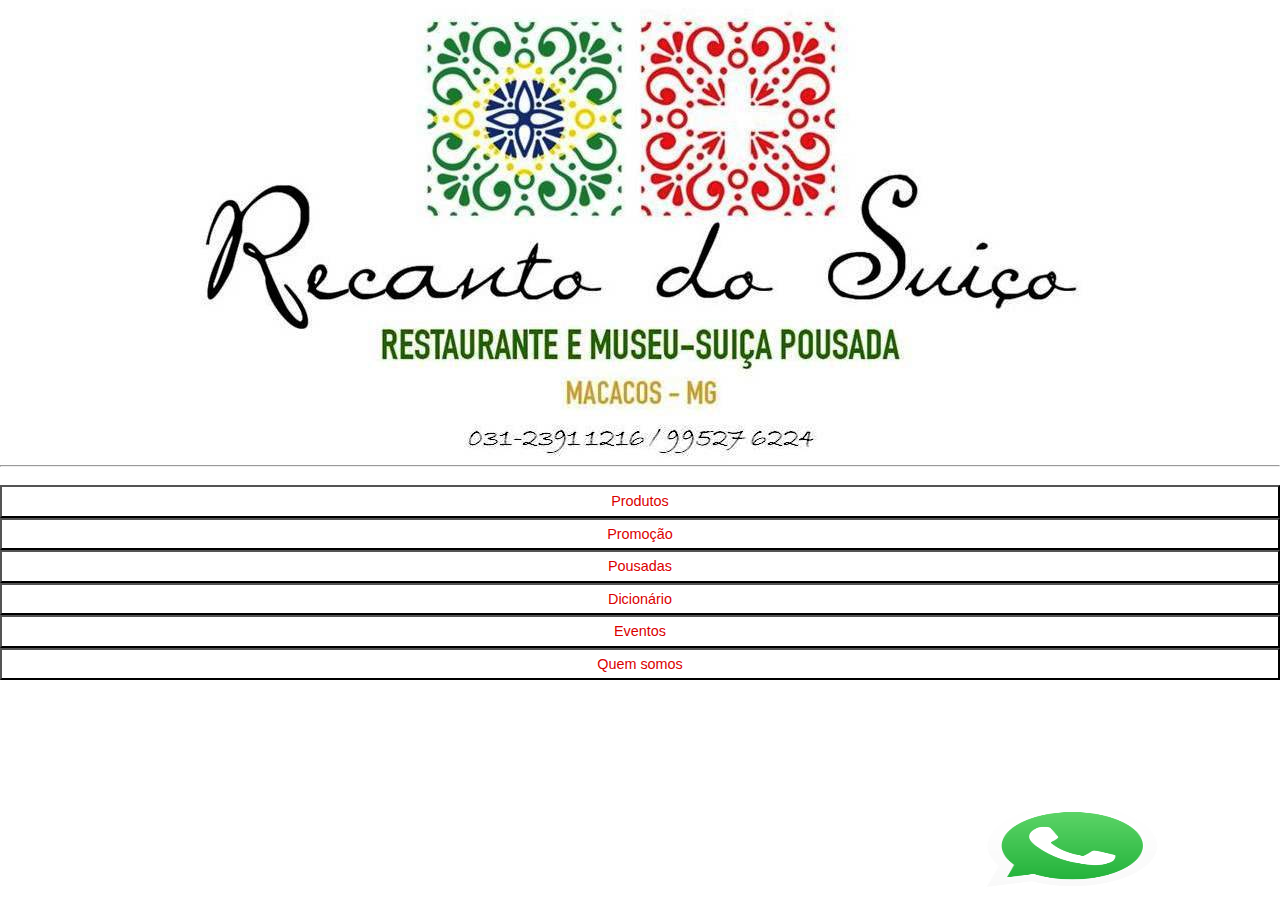
<file: index.html>
<!DOCTYPE html>
<html lang="en">

<head>
    <meta charset="UTF-8">
    <meta http-equiv="X-UA-Compatible" content="IE=edge">
    <meta name="viewport" content="width=device-width, initial-scale=1.0">
    <title>Document</title>
    <link rel="stylesheet" href="./index.css">

</head>

<body>
    <header>
        <img class="imglogo" src="./logoreca.jpg">
    </header>
    <hr>


    <div class="botao">
        <br>

        <button class="prod" onclick="window.location.href = 'prod.html';">Produtos</button>

        <br>

        <button class="prom" onclick="window.location.href = 'prom.html';">Promoção</button>
        <br>

        <button class="pous" onclick="window.location.href = 'pous.html';">Pousadas</button>
        <br>

        <button class="dici" onclick="window.location.href = 'dici.html';">Dicionário</button>
        <br>

        <button class="even" onclick="window.location.href = 'even.html';">Eventos</button>
        <br>

        <button class="quem" onclick="window.location.href = 'quem.html';">Quem somos</button>
    </div>

    <div class="wapp" onclick="window.location.href = 'wa.me/5531995143267'"><img class="imglogo" src="./wpp.png">
    </div>


</body>

</html>
</file>
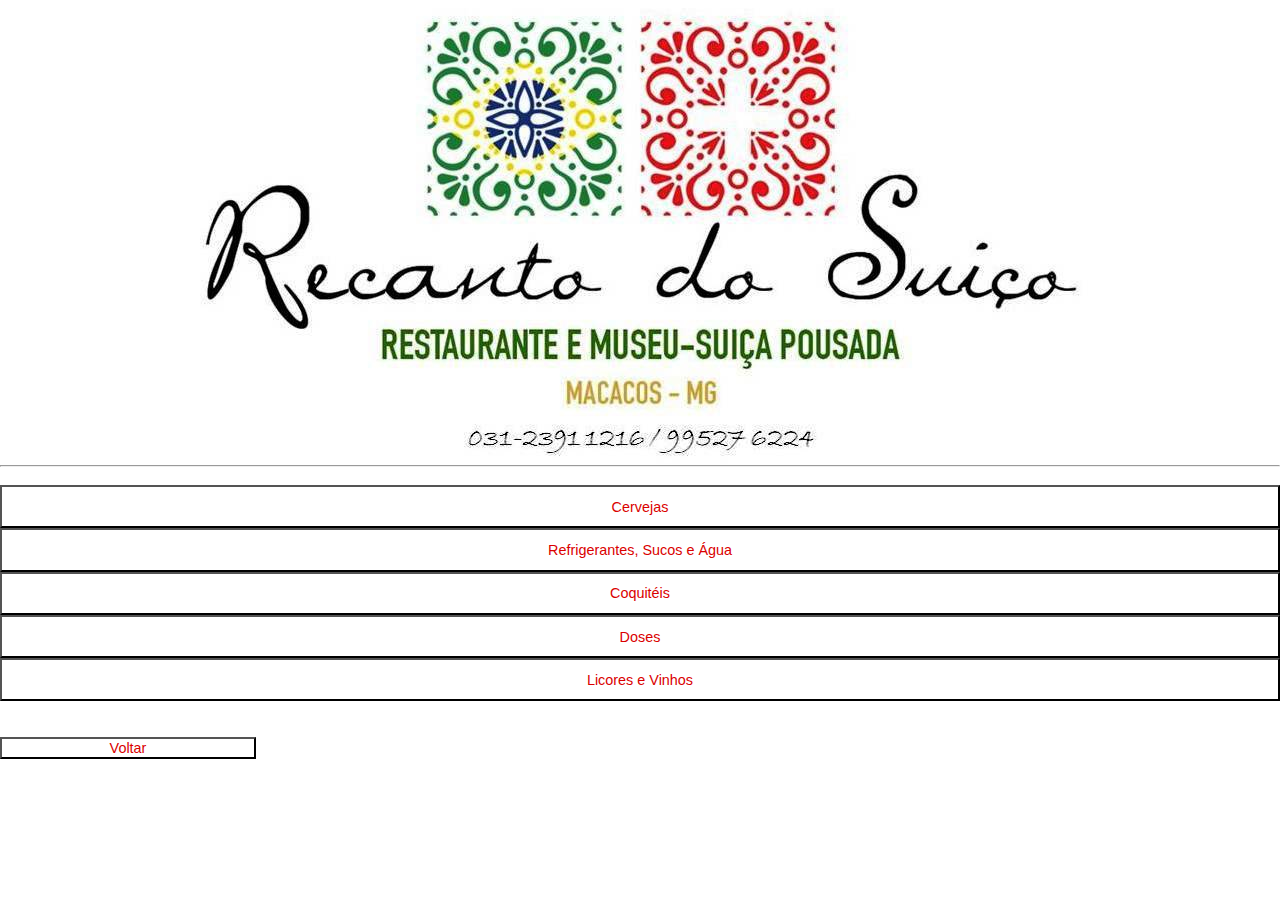
<file: bebida.html>
<!DOCTYPE html>
<html lang="en">

<head>
    <meta charset="UTF-8">
    <meta http-equiv="X-UA-Compatible" content="IE=edge">
    <meta name="viewport" content="width=device-width, initial-scale=1.0">
    <title>Document</title>
    <link rel="stylesheet" href="./bebida.css">

</head>

<body>
    <header>
        <img class="imglogo" src="./logoreca.jpg">
    </header>
    <hr>

    <div class="botao">
        <br>
        <button class="cerv" onclick="window.location.href = 'cerveja.html';">Cervejas</button>

        <br>
        <button class="refr" onclick="window.location.href = 'refrigerante.html';">Refrigerantes, Sucos e Água</button>

        <br>
        <button class="coqu" onclick="window.location.href = 'coquiteis.html';">Coquitéis</button>

        <br>
        <button class="dose" onclick="window.location.href = 'dose.html';">Doses</button>

        <br>
        <button class="lico" onclick="window.location.href = 'licores.html';">Licores e Vinhos</button>
        <br>
        <br>
        <br>
        <button class="voltar" onclick="window.location.href = 'prod.html';">Voltar</button>
    </div>

</body>

</html>
</file>
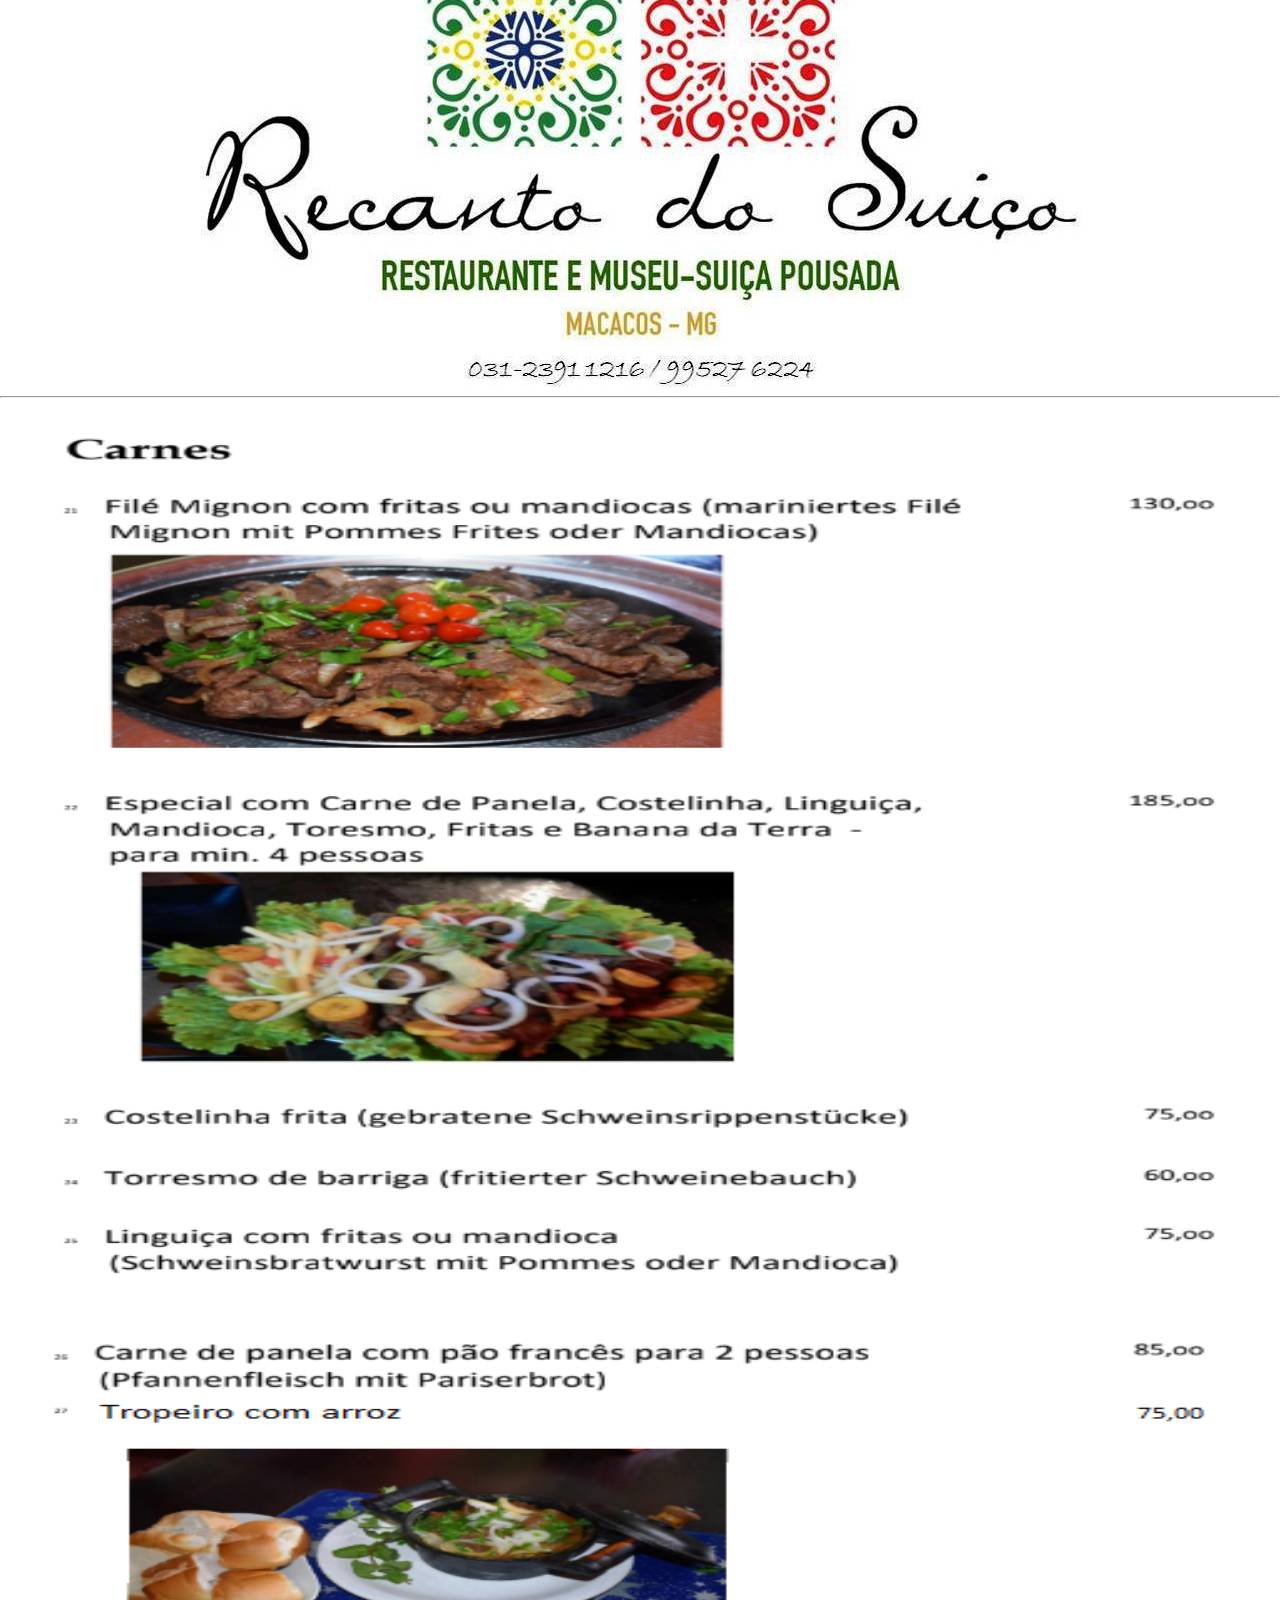
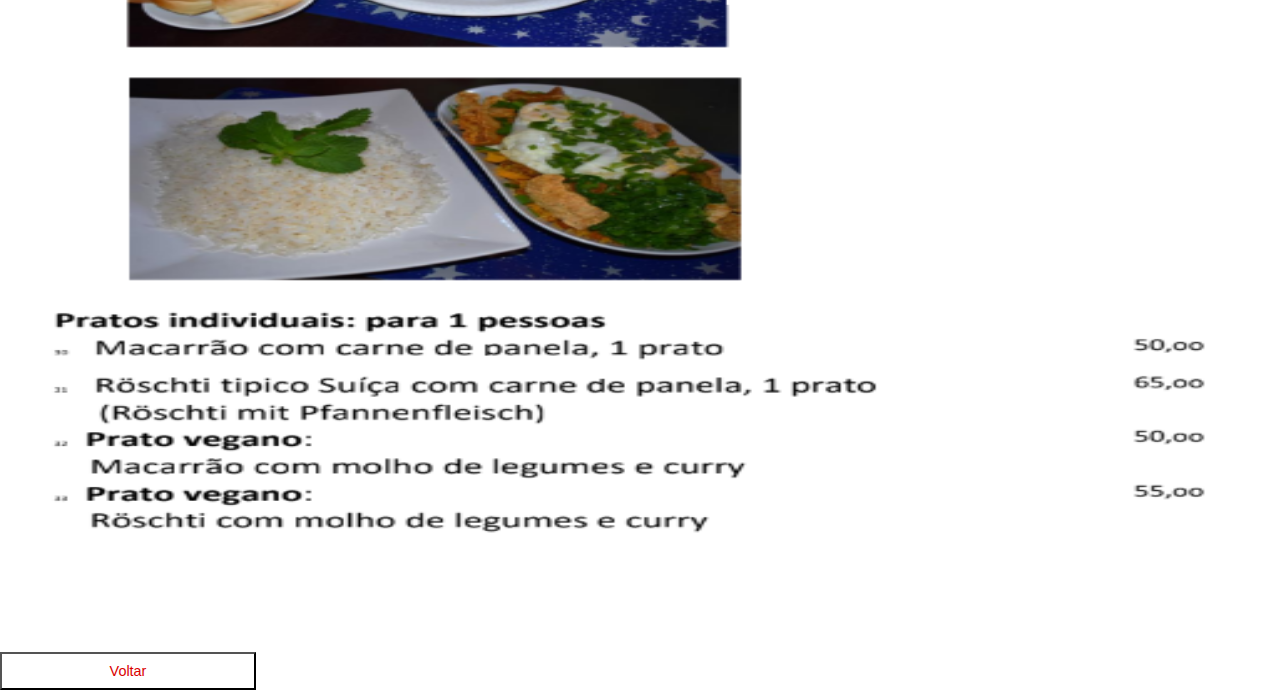
<file: carne.html>
<!DOCTYPE html>
<html lang="en">

<head>
    <meta charset="UTF-8">
    <meta http-equiv="X-UA-Compatible" content="IE=edge">
    <meta name="viewport" content="width=device-width, initial-scale=1.0">
    <title>Document</title>
    <link rel="stylesheet" href="./carne.css">

</head>

<body>
    <header>
        <img class="imglogo" src="./logoreca.jpg">
    </header>
    <hr>

    <div class="imgt">
        <img class="imgtira" src="./carne.png">
    </div>
    <div class="imgti">
        <img class="imgtira" src="./carne2.png">
    </div>
    <br>
    <br>
    <br>
    <div class="botao">
        <button class="voltar" onclick="window.location.href = 'prod.html';">Voltar</button>
    </div>

</body>

</html>
</file>
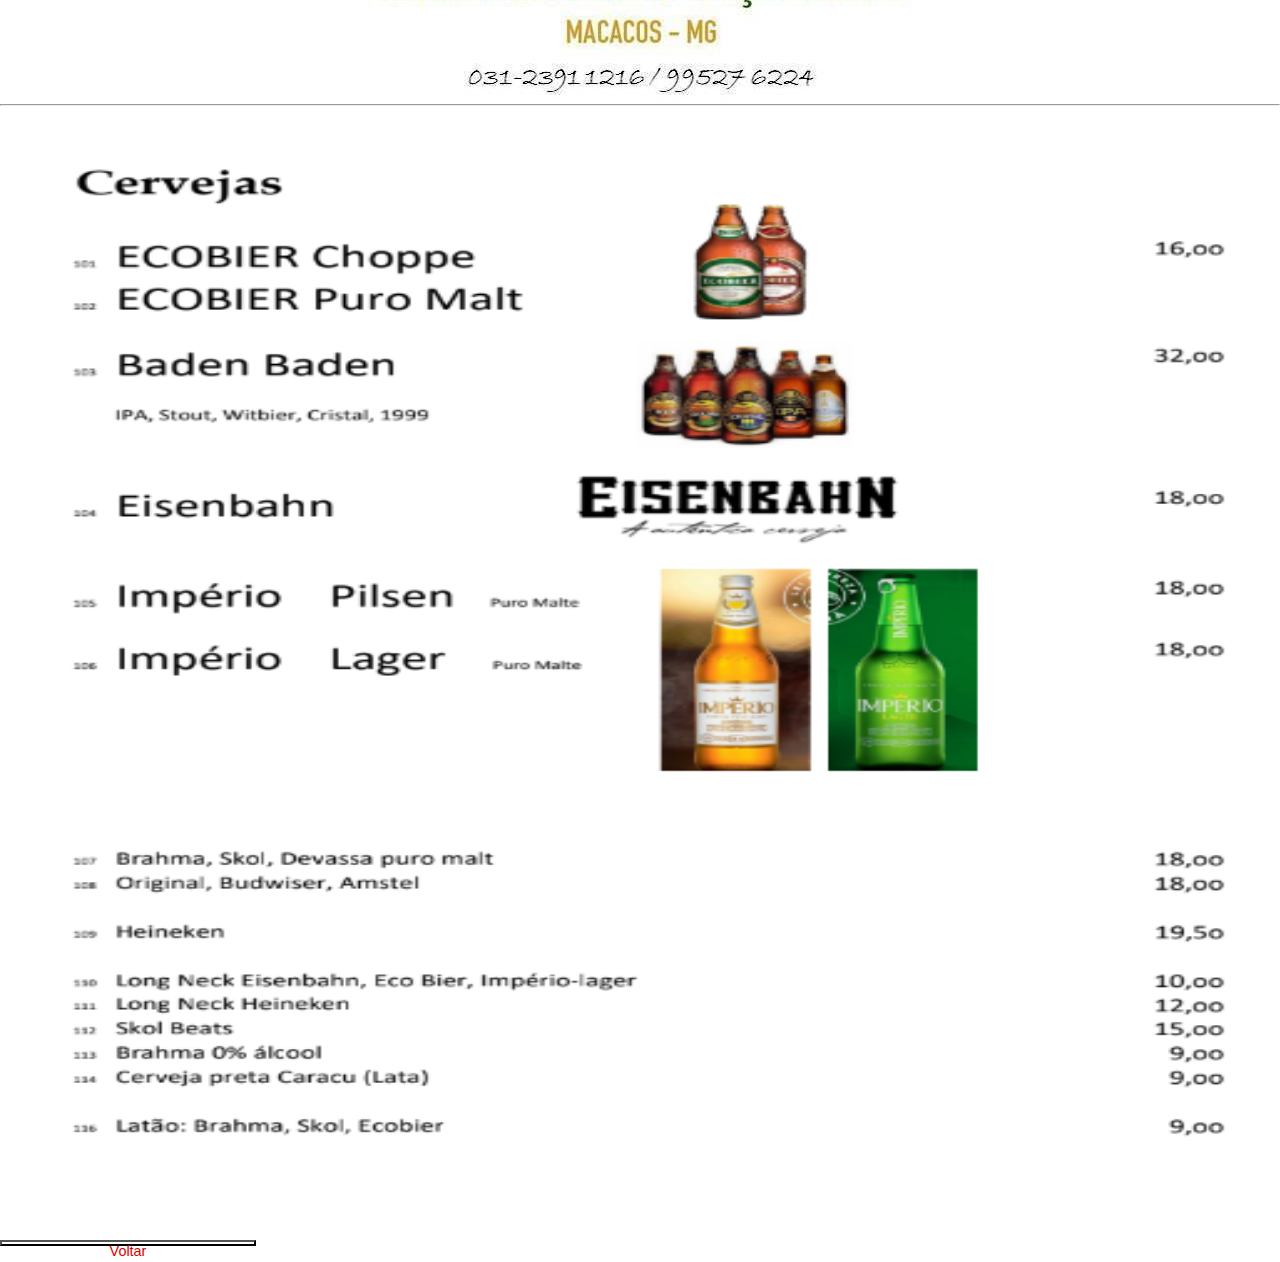
<file: cerveja.html>
<!DOCTYPE html>
<html lang="en">

<head>
    <meta charset="UTF-8">
    <meta http-equiv="X-UA-Compatible" content="IE=edge">
    <meta name="viewport" content="width=device-width, initial-scale=1.0">
    <title>Document</title>
    <link rel="stylesheet" href="./cerveja.css">

</head>

<body>
    <header>
        <img class="imglogo" src="./logoreca.jpg">
    </header>
    <hr>

    <div class="imgt">
        <img class="imgtira" src="./cerveja.png">
    </div>
    <br>
    <br>
    <br>
    <div class="botao">
        <button class="voltar" onclick="window.location.href = 'bebida.html';">Voltar</button>
    </div>

</body>

</html>
</file>
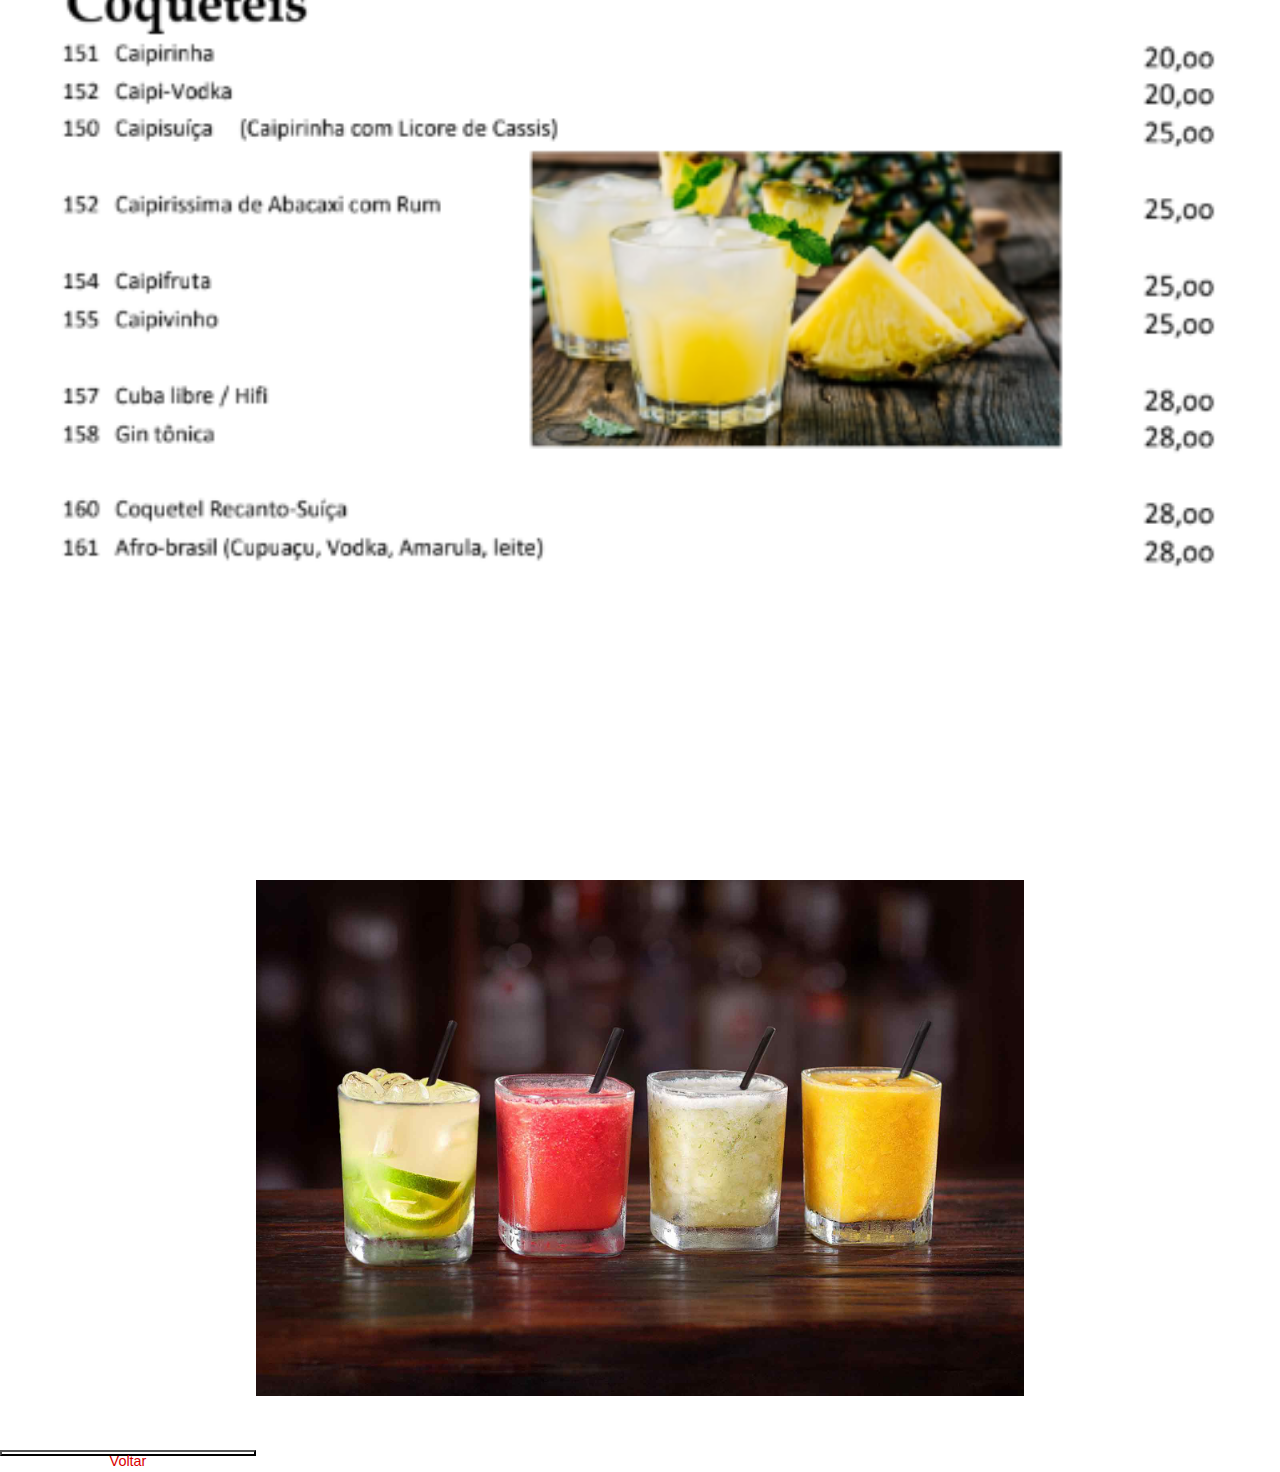
<file: coquiteis.html>
<!DOCTYPE html>
<html lang="en">

<head>
    <meta charset="UTF-8">
    <meta http-equiv="X-UA-Compatible" content="IE=edge">
    <meta name="viewport" content="width=device-width, initial-scale=1.0">
    <title>Document</title>
    <link rel="stylesheet" href="./coquiteis.css">

</head>

<body>
    <header>
        <img class="imglogo" src="./logoreca.jpg">
    </header>
    <hr>
    <br>
    <br>
    <br>
    <div class="imgt">
        <img class="imgtira" src="./coquiteis.png">
    </div>
    <div class="imgti">
        <img class="imgtira" src="./dri.jpg">
    </div>
    <br>
    <br>
    <br>
    <div class="botao">
        <button class="voltar" onclick="window.location.href = 'bebida.html';">Voltar</button>
    </div>

</body>

</html>
</file>
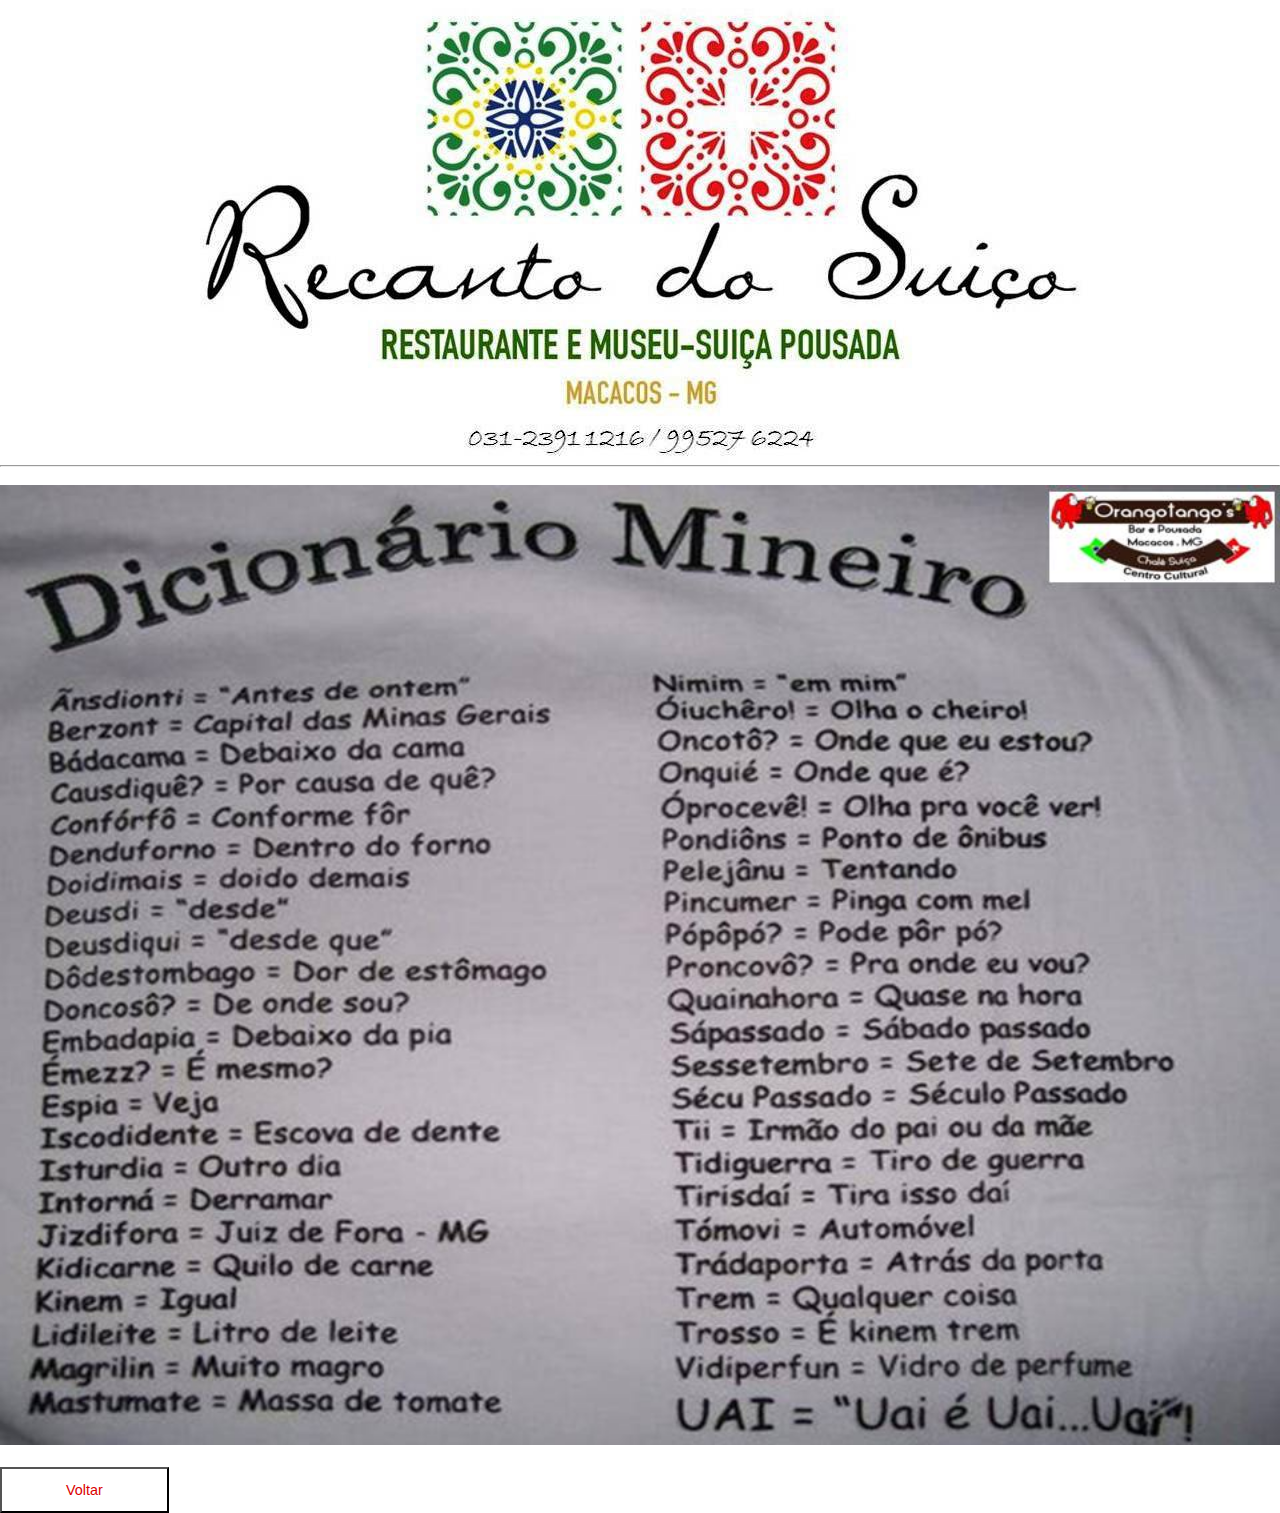
<file: dici.html>
<!DOCTYPE html>
<html lang="en">

<head>
    <meta charset="UTF-8">
    <meta http-equiv="X-UA-Compatible" content="IE=edge">
    <meta name="viewport" content="width=device-width, initial-scale=1.0">
    <title>Document</title>
    <link rel="stylesheet" href="./dici.css">

</head>

<body>
    <header>
        <img class="imglogo" src="./logoreca.jpg">
    </header>
    <hr>
    <br>
    <div class="dicionarioo">
        <img class="dicionario" src="./Dicionario.jpg">
</div>
<br>
<div>
    <button class="voltar" onclick="window.location.href = 'index.html';">Voltar</button>
</div>
    </body>

</html>
</file>
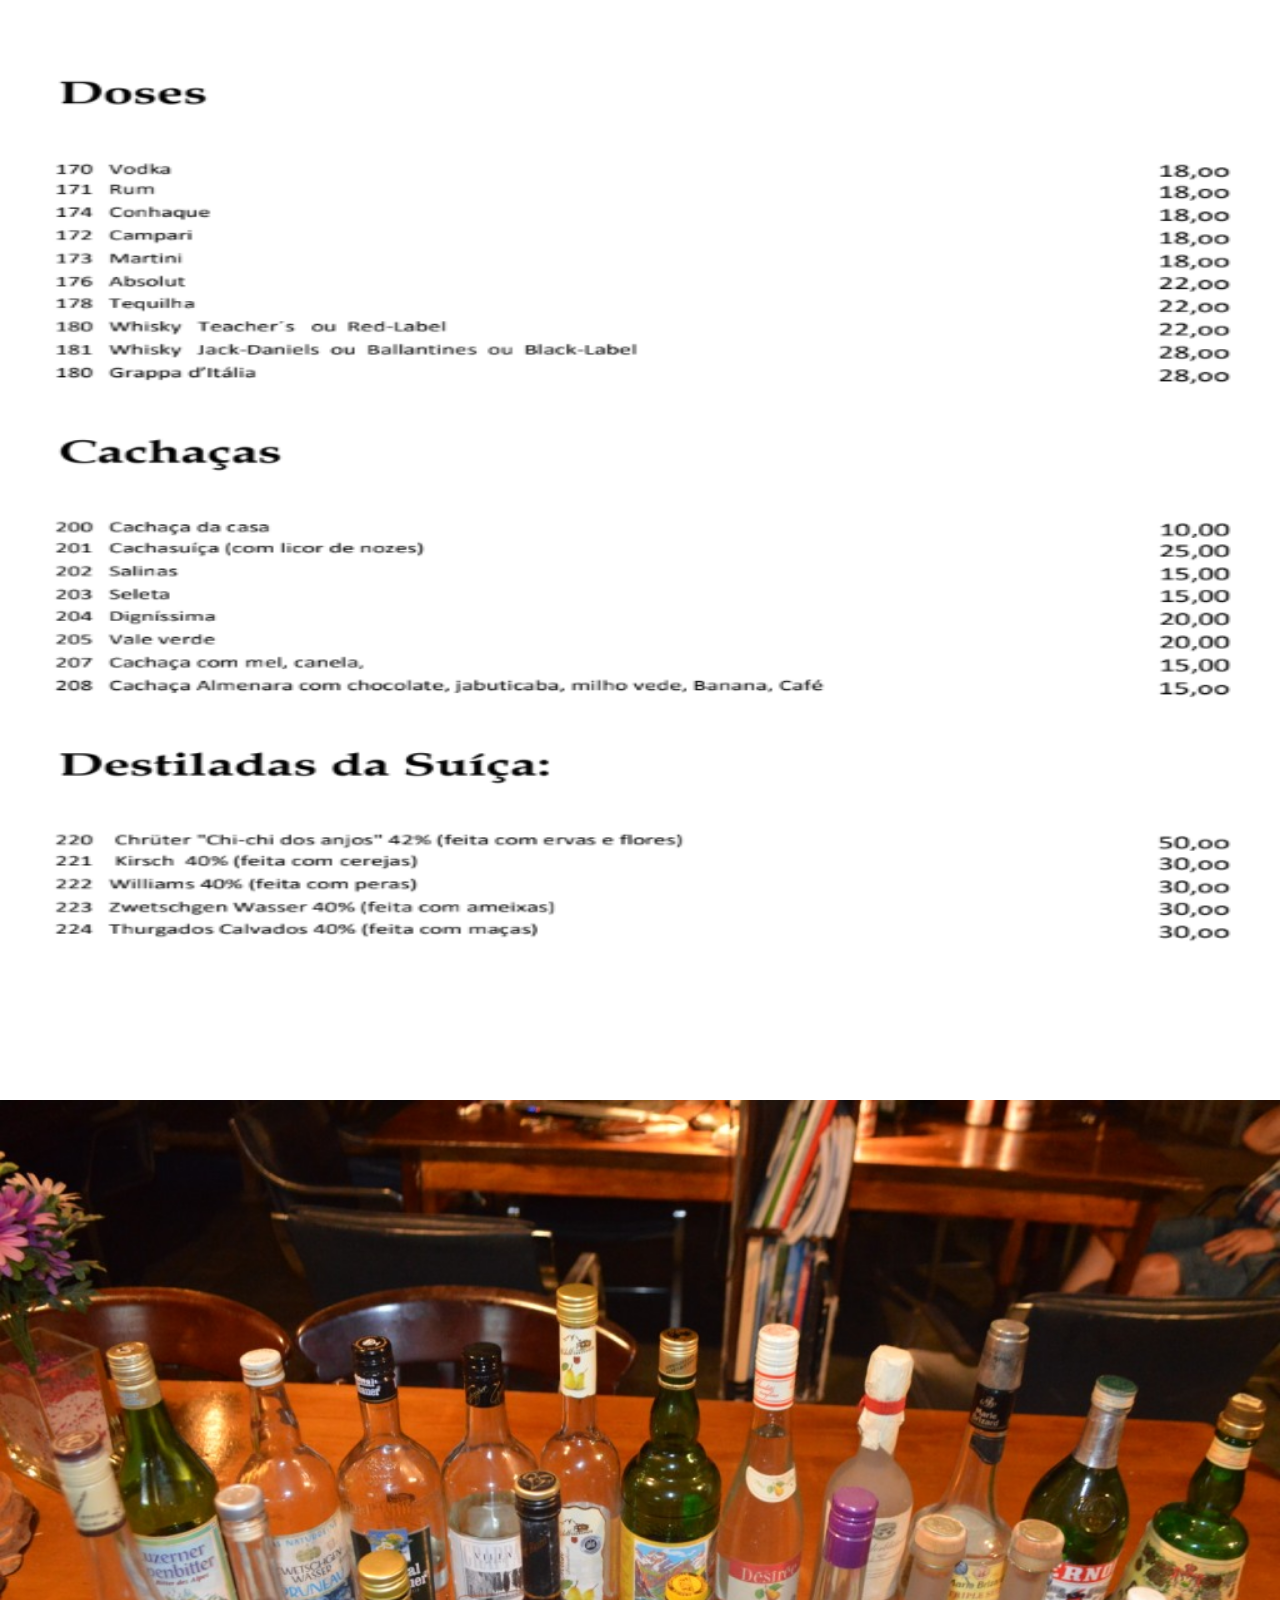
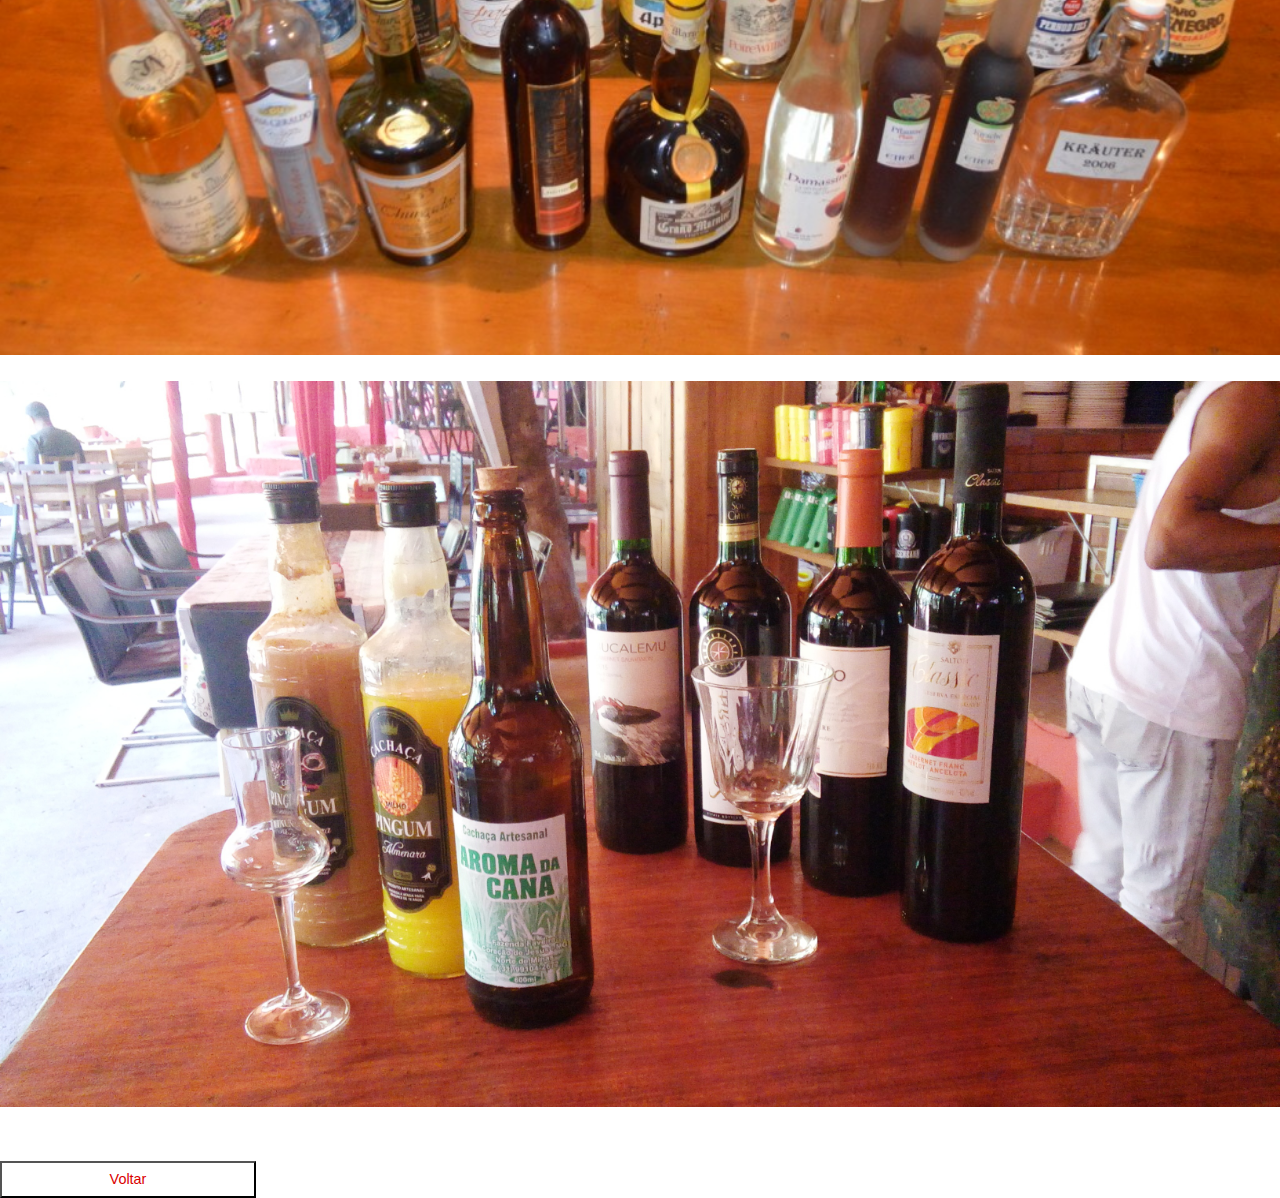
<file: dose.html>
<!DOCTYPE html>
<html lang="en">

<head>
    <meta charset="UTF-8">
    <meta http-equiv="X-UA-Compatible" content="IE=edge">
    <meta name="viewport" content="width=device-width, initial-scale=1.0">
    <title>Document</title>
    <link rel="stylesheet" href="./dose.css">

</head>

<body>
    <header>
        <img class="imglogo" src="./logoreca.jpg">
    </header>
    <hr>
    <br>
    <br>
    <br>
    <div class="imgt">
        <img class="imgtira" src="./doses.png">
    </div>
    <div class="imgti">
        <img class="imgtira" src="./doses.JPG">
    </div>
    <div class="imgtir">
        <img class="imgtira" src="./dose.jpg">
    </div>
    <br>
    <br>
    <br>
    <div class="botao">
        <button class="voltar" onclick="window.location.href = 'bebida.html';">Voltar</button>
    </div>

</body>

</html>
</file>
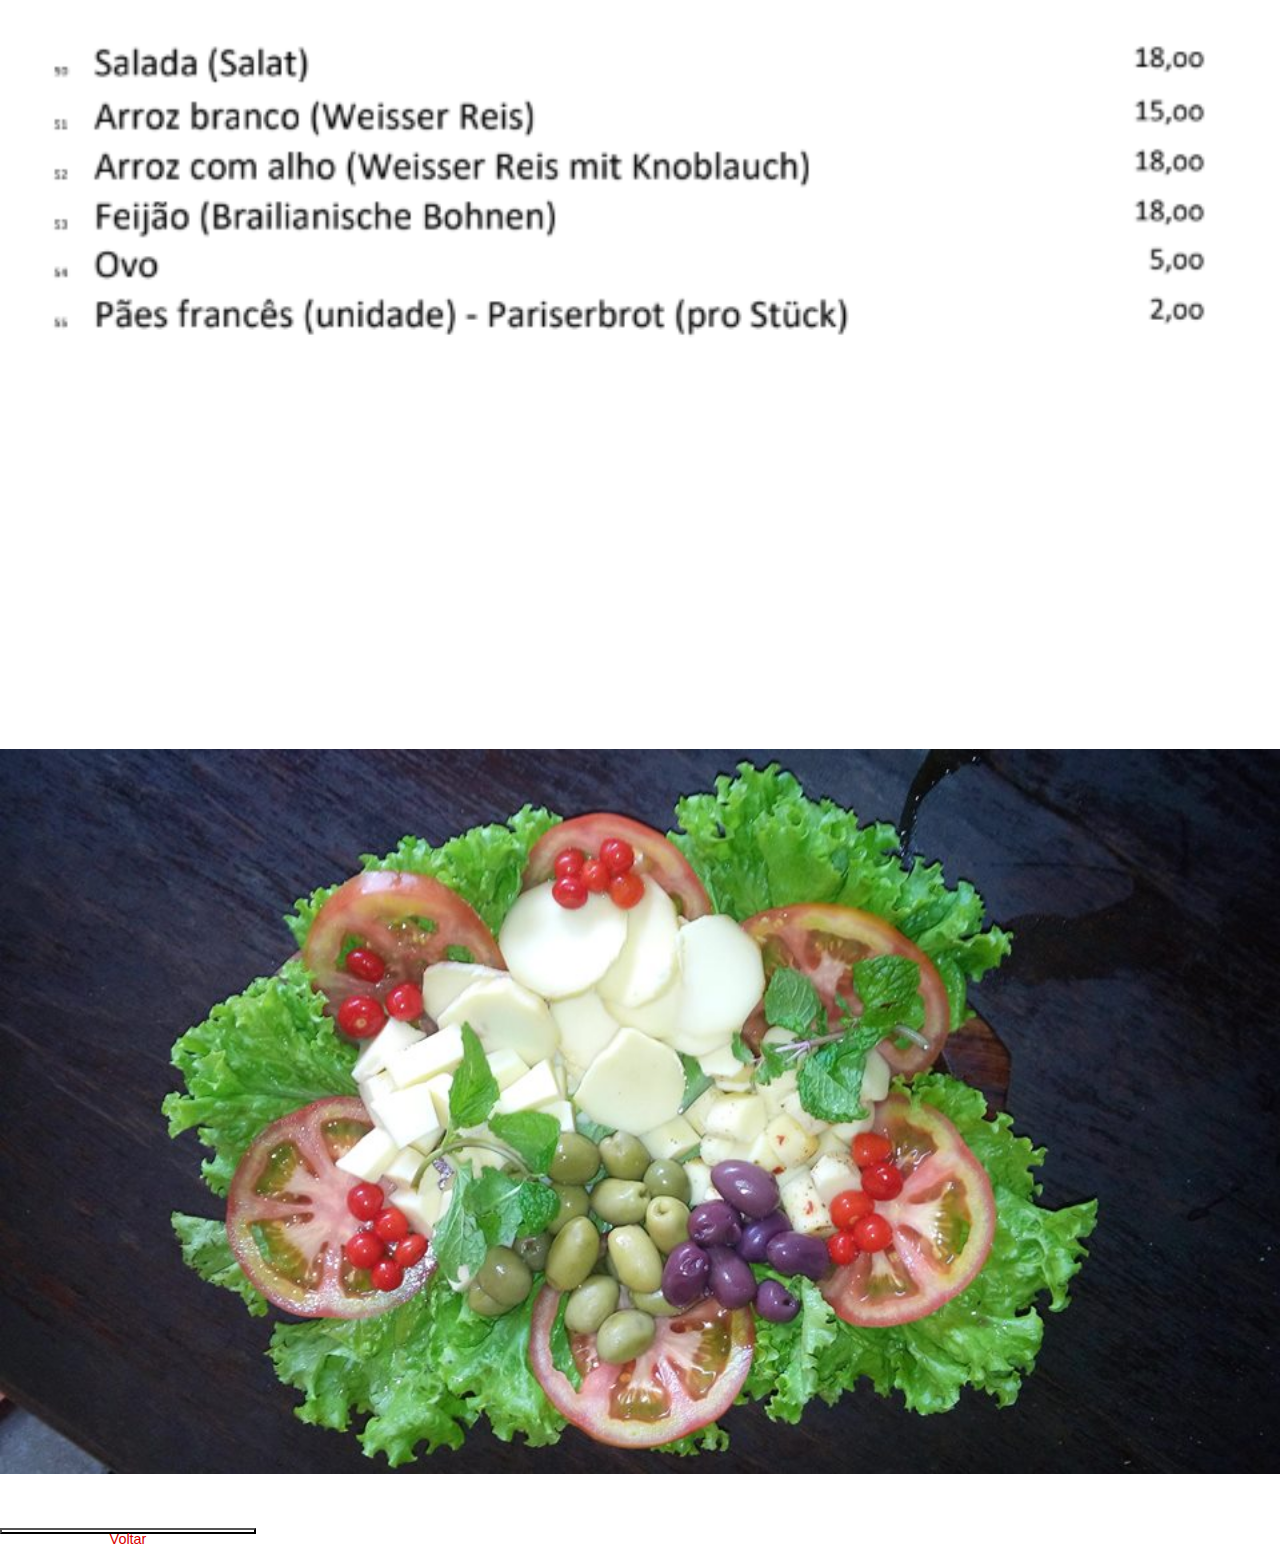
<file: guarnicao.html>
<!DOCTYPE html>
<html lang="en">

<head>
    <meta charset="UTF-8">
    <meta http-equiv="X-UA-Compatible" content="IE=edge">
    <meta name="viewport" content="width=device-width, initial-scale=1.0">
    <title>Document</title>
    <link rel="stylesheet" href="./guarnicao.css">

</head>

<body>
    <header>
        <img class="imglogo" src="./logoreca.jpg">
    </header>
    <hr>
    
    <div class="imgt">
        <img class="imgtira" src="./guarnicao.png">
    </div>
    <div class="imgti">
        <img class="imgtira" src="./saladaa.jpg">
    </div>
    <br>
    <br>
    <br>
<div class="botao">
    <button class="voltar" onclick="window.location.href = 'prod.html';">Voltar</button>
</div>

    </body>

</html>
</file>
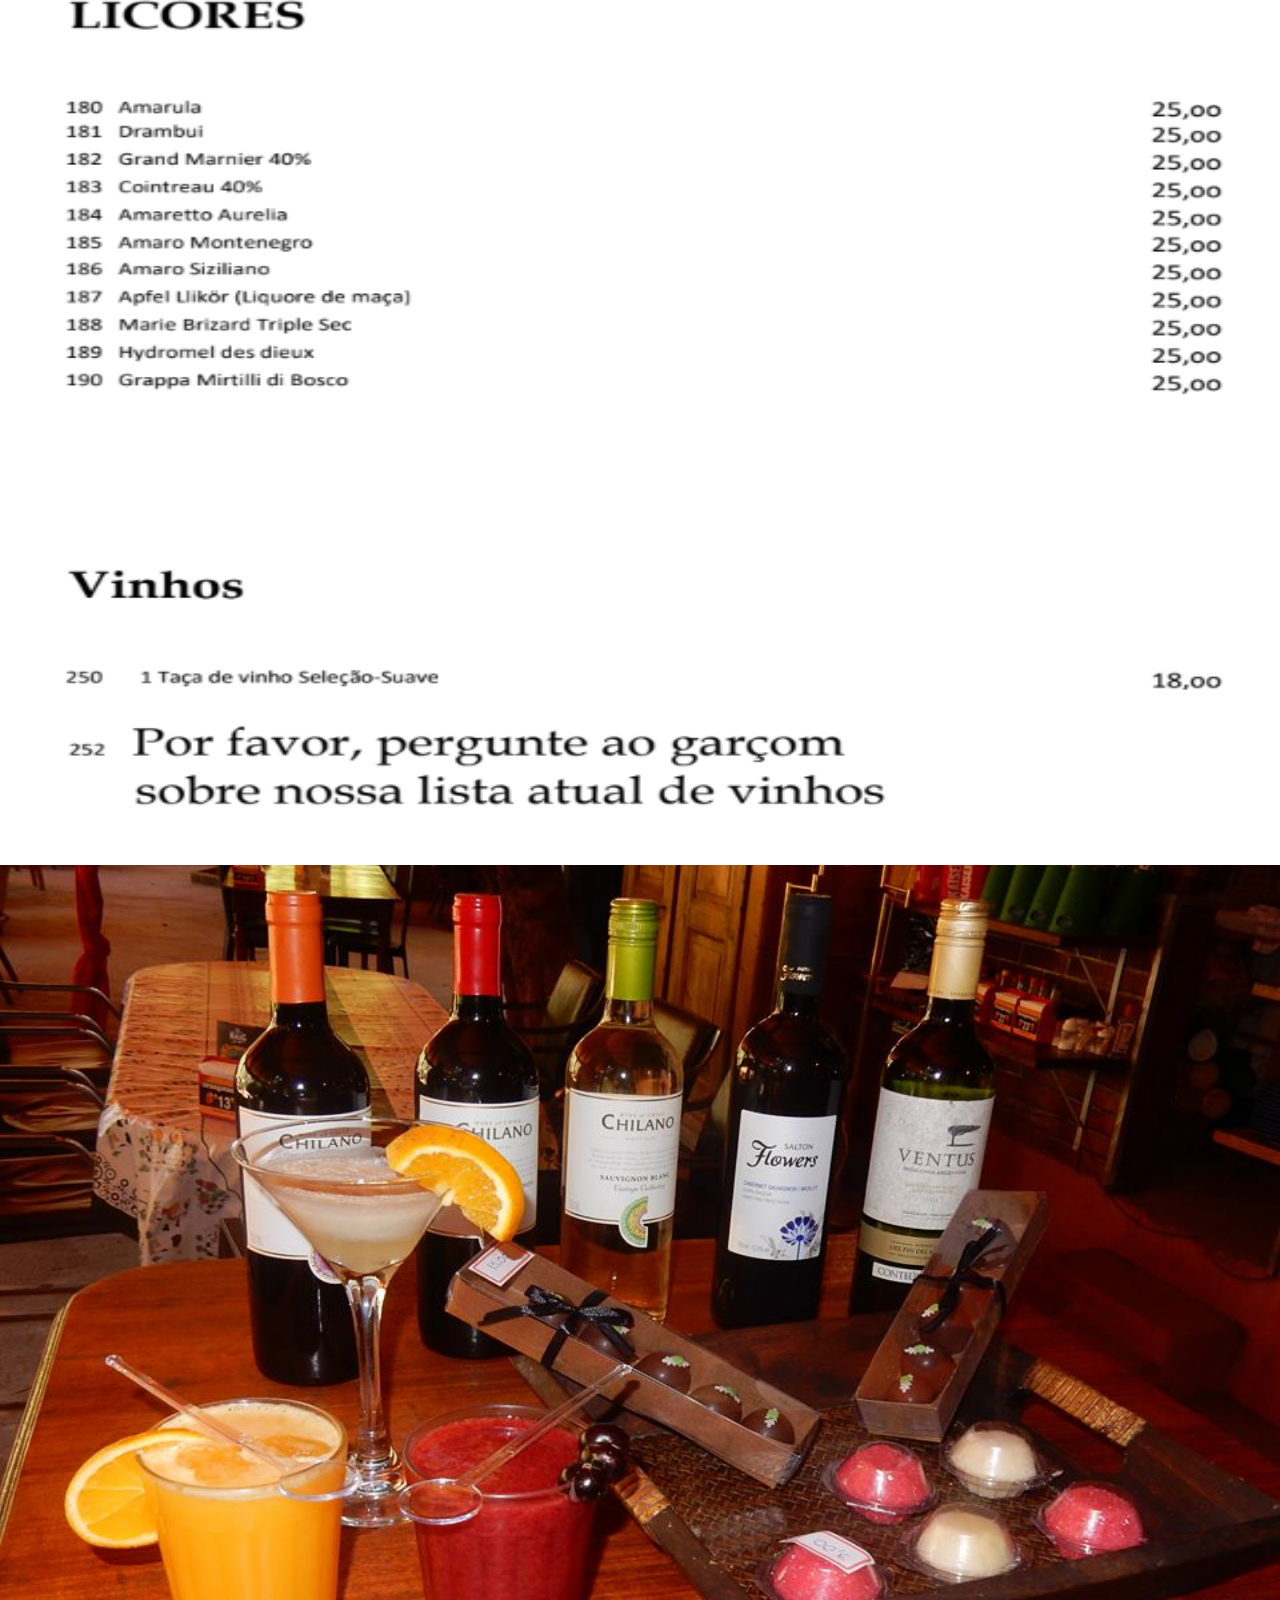
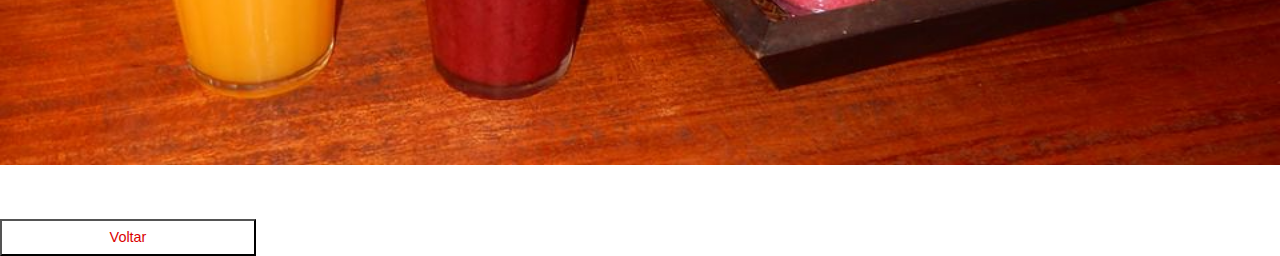
<file: licores.html>
<!DOCTYPE html>
<html lang="en">

<head>
    <meta charset="UTF-8">
    <meta http-equiv="X-UA-Compatible" content="IE=edge">
    <meta name="viewport" content="width=device-width, initial-scale=1.0">
    <title>Document</title>
    <link rel="stylesheet" href="./licores.css">

</head>

<body>
    <header>
        <img class="imglogo" src="./logoreca.jpg">
    </header>
    <hr>
    <br>
    <br>
    <br>
    <div class="imgt">
        <img class="imgtira" src="./licores.png">
    </div>
    <div class="imgti">
        <img class="imgtira" src="./vinhos.jpg">
    </div>
    <br>
    <br>
    <br>
    <div class="botao">
        <button class="voltar" onclick="window.location.href = 'bebida.html';">Voltar</button>
    </div>

</body>

</html>
</file>
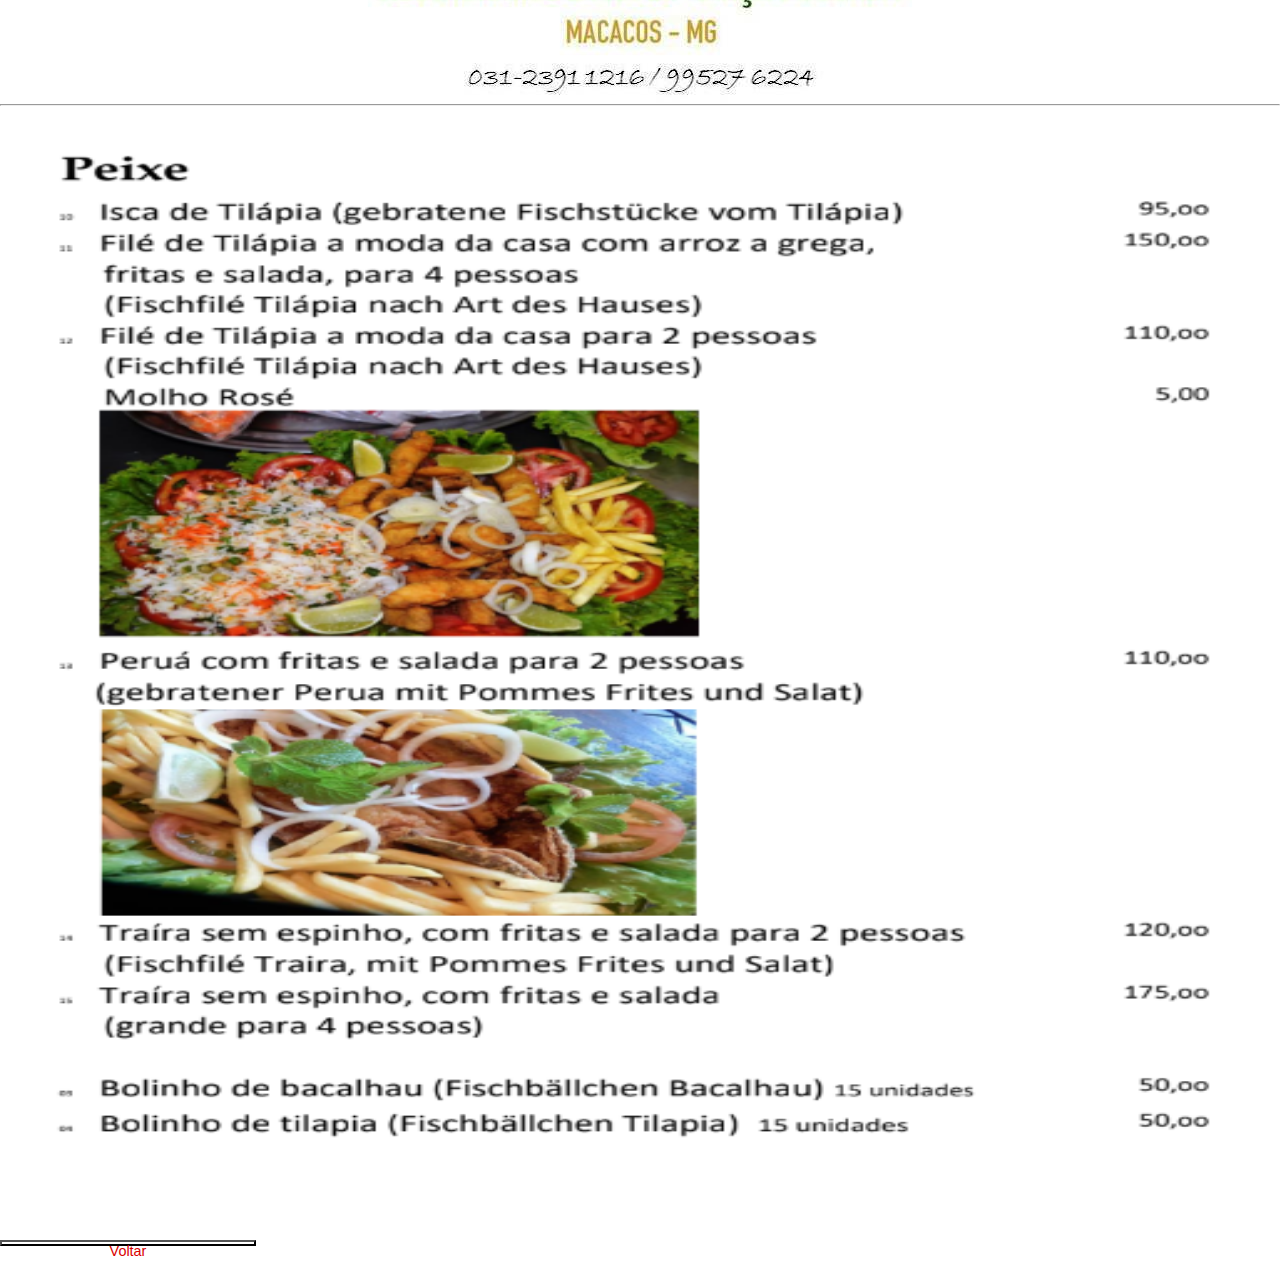
<file: peixe.html>
<!DOCTYPE html>
<html lang="en">

<head>
    <meta charset="UTF-8">
    <meta http-equiv="X-UA-Compatible" content="IE=edge">
    <meta name="viewport" content="width=device-width, initial-scale=1.0">
    <title>Document</title>
    <link rel="stylesheet" href="./peixe.css">

</head>

<body>
    <header>
        <img class="imglogo" src="./logoreca.jpg">
    </header>
    <hr>

    <div class="imgt">
        <img class="imgtira" src="./peixe.png">
    </div>
    <br>
    <br>
    <br>
    <div class="botao">
        <button class="voltar" onclick="window.location.href = 'prod.html';">Voltar</button>
    </div>

</body>

</html>
</file>
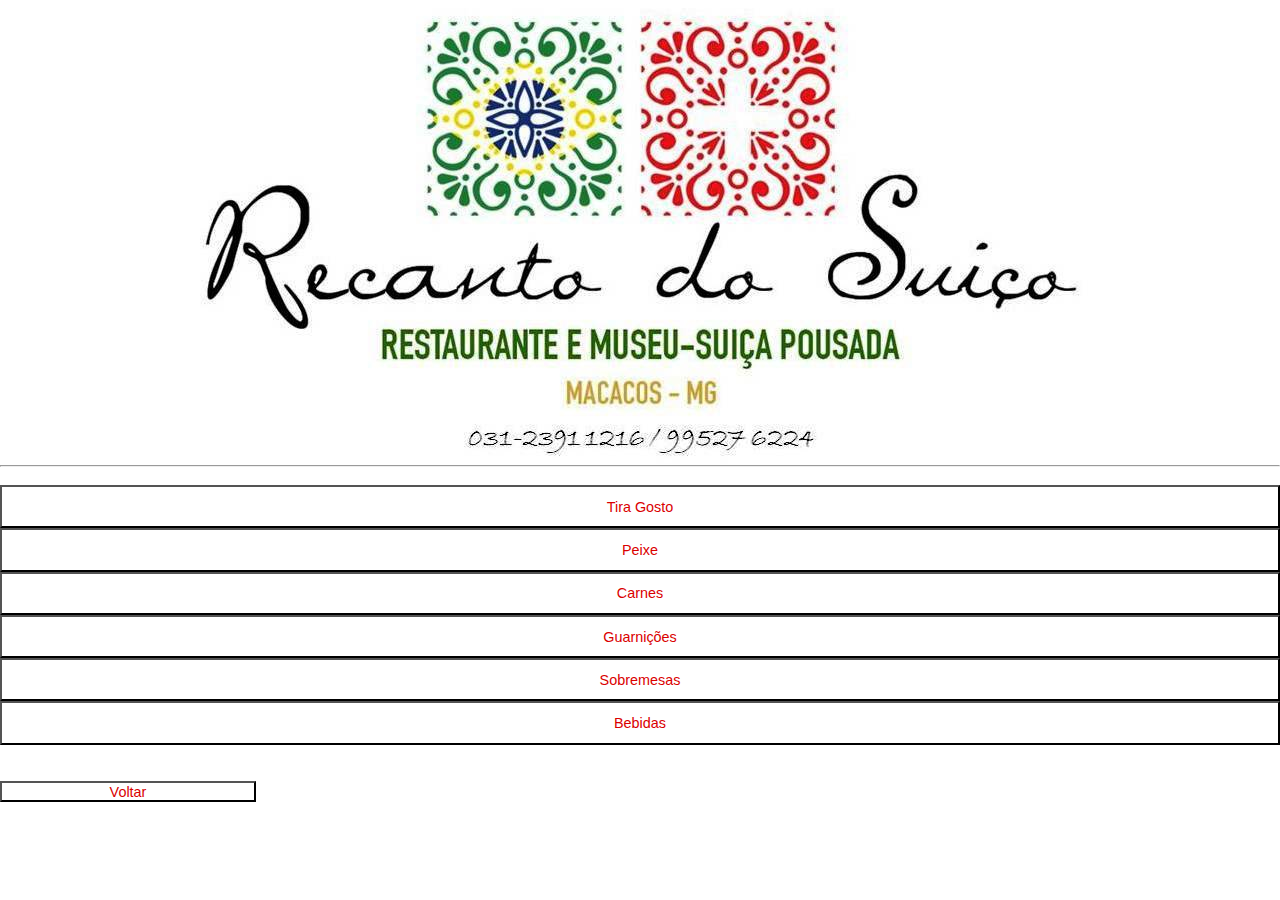
<file: prod.html>
<!DOCTYPE html>
<html lang="en">

<head>
    <meta charset="UTF-8">
    <meta http-equiv="X-UA-Compatible" content="IE=edge">
    <meta name="viewport" content="width=device-width, initial-scale=1.0">
    <title>Document</title>
    <link rel="stylesheet" href="./prod.css">

</head>

<body>
    <header>
        <img class="imglogo" src="./logoreca.jpg">
    </header>
    <hr>

    <div class="botao">
        <br>

        <button class="tira" onclick="window.location.href = 'tiragosto.html';">Tira Gosto</button>
        <br>
        <button class="peix" onclick="window.location.href = 'peixe.html';">Peixe</button>
        <br>
        <button class="carn" onclick="window.location.href = 'carne.html';">Carnes</button>
        <br>
        <button class="guar" onclick="window.location.href = 'guarnicao.html';">Guarnições</button>
        <br>
        <button class="sobr" onclick="window.location.href = 'sobremesa.html';">Sobremesas</button>
        <br>
        <button class="bebi" onclick="window.location.href = 'bebida.html';">Bebidas</button>
        <br>
        <br>
        <br>
        <button class="voltar" onclick="window.location.href = 'index.html';">Voltar</button>

    </div>

</body>

</html>
</file>
<file: index.css>
* {
    margin: 0;
}

body {
    width: 100vw;
    height: 100vh;
    display: flex;
    flex-direction: column;
    justify-content: center;
}

header {
    position: relative;
    display: flex;
    flex-direction: column;
    justify-content: center;
    align-items: center;
}

.imglogo {
    width: 70%;
    height: 100%;
}
.botao {
    width: 100%;
    height: 100%;   
}

.prod {
    background-color: rgb(255, 255, 255);
    color: rgb(218, 0, 0);
    width: 100%;
    height: 10%;
    align-items: center;
    font-size: 90%;
    
}

.prom {
    background-color: rgb(255, 255, 255);
    color: rgb(218, 0, 0);
    width: 100%;
    height: 10%;
    align-items: center;
    font-size: 90%;
}

.pous {
    background-color: rgb(255, 255, 255);
    color: rgb(218, 0, 0);
    width: 100%;
    height: 10%;
    align-items: center;
    font-size: 90%;
}

.dici {
    background-color: rgb(255, 255, 255);
    color: rgb(218, 0, 0);
    width: 100%;
    height: 10%;
    align-items: center;
    font-size: 90%;
}

.even {
    background-color: rgb(255, 255, 255);
    color: rgb(218, 0, 0);
    width: 100%;
    height: 10%;
    align-items: center;
    font-size: 90%;
}

.quem {
    background-color: rgb(255, 255, 255);
    color: rgb(218, 0, 0);
    width: 100%;
    height: 10%;
    align-items: center;
    font-size: 90%;
}
.wapp {
    padding-left: 75%;
    width: 25%;
    height: 12%;  
}
.insta {
    padding-left: 75%;
    width: 25%;
    height: 12%;  
}
</file>
<file: bebida.css>
* {
    margin: 0;
}

body {
    width: 100vw;
    height: 100vh;
    display: flex;
    flex-direction: column;
    justify-content: center;
}

header {
    position: relative;
    display: flex;
    flex-direction: column;
    justify-content: center;
    align-items: center;
}

.imglogo {
    width: 70%;
    height: 100%;
}
.botao {
    width: 100%;
    height: 100%;   
}

.cerv {
    background-color: rgb(255, 255, 255);
    color: rgb(218, 0, 0);
    width: 100%;
    height: 10%;
    align-items: center;
    font-size: 90%;
}

.refr {
    background-color: rgb(255, 255, 255);
    color: rgb(218, 0, 0);
    width: 100%;
    height: 10%;
    align-items: center;
    font-size: 90%;
}

.coqu {
    background-color: rgb(255, 255, 255);
    color: rgb(218, 0, 0);
    width: 100%;
    height: 10%;
    align-items: center;
    font-size: 90%;
}

.dose {
    background-color: rgb(255, 255, 255);
    color: rgb(218, 0, 0);
    width: 100%;
    height: 10%;
    align-items: center;
    font-size: 90%;
}

.lico {
    background-color: rgb(255, 255, 255);
    color: rgb(218, 0, 0);
    width: 100%;
    height: 10%;
    align-items: center;
    font-size: 90%;
}

.voltar {
    background-color: rgb(255, 255, 255);
    color: rgb(218, 0, 0);
    width: 20%;
    height: 5%;
    align-items: center;
    font-size: 90%;
}
</file>
<file: carne.css>
* {
    margin: 0;
}

body {
    width: 100vw;
    height: 100vh;
    display: flex;
    flex-direction: column;
    justify-content: center;
}

header {
    position: relative;
    display: flex;
    flex-direction: column;
    justify-content: center;
    align-items: center;
}

.imglogo {
    padding-top: 102%;
    width: 70%;
    height: 100%;
}
.botao {
    width: 100%;
    height: 100%;   
}

.imgt {
    width: 150%;
    height: 100%; 
}

.imgti {
    width: 150%;
    height: 100%; 
}
.imgtira {
    width: 100%;
    height: 100%;
}
.voltar {
    background-color: rgb(255, 255, 255);
    color: rgb(218, 0, 0);
    width: 20%;
    height: 170%;
    align-items: center;
    font-size: 90%;
}
</file>
<file: cerveja.css>
* {
    margin: 0;
}

body {
    width: 100vw;
    height: 100vh;
    display: flex;
    flex-direction: column;
    justify-content: center;
}

header {
    position: relative;
    display: flex;
    flex-direction: column;
    justify-content: center;
    align-items: center;
}

.imglogo {
    width: 70%;
    height: 100%;
}
.botao {
    width: 100%;
    height: 100%;   
}

.imgt {
    width: 150%;
    height: 120%; 
}
.imgtira {
    width: 100%;
    height: 100%;
}
.voltar {
    background-color: rgb(255, 255, 255);
    color: rgb(218, 0, 0);
    width: 20%;
    height: 30%;
    align-items: center;
    font-size: 90%;
}
</file>
<file: coquiteis.css>
* {
    margin: 0;
}

body {
    width: 100vw;
    height: 100vh;
    display: flex;
    flex-direction: column;
    justify-content: center;
}

header {
    position: relative;
    display: flex;
    flex-direction: column;
    justify-content: center;
    align-items: center;
}

.imglogo {
    width: 70%;
    height: 100%;
}
.botao {
    width: 100%;
    height: 100%;   
}

.imgt {
    width: 150%;
    height: 120%; 
}

.imgti {
    padding-left: 20%;
    width: 60%;
    height: 60%; 
}
.imgtira {
    width: 100%;
    height: 100%;
}
.voltar {
    background-color: rgb(255, 255, 255);
    color: rgb(218, 0, 0);
    width: 20%;
    height: 23%;
    align-items: center;
    font-size: 90%;
}
</file>
<file: dici.css>
* {
    margin: 0;
}
body {
    width: 100%;
    height: 100%;
    display: flex;
    flex-direction: column;
    padding: 0;
    justify-content: center;
}

header {
    position: relative;
    display: flex;
    flex-direction: column;
    justify-content: center;
    align-items: center;
}
.imglogo {
    width: 70%;
    height: 100%;
}

.dicionario {
    width: 100%;
    height: 100%;
}
.voltar {
    background-color: rgb(255, 255, 255);
    color: rgb(218, 0, 0);
    padding: 1% 5%;
    text-align: center;
    text-decoration: none;
    display: flex;
    font-size: 90%;
}
</file>
<file: dose.css>
* {
    margin: 0;
}

body {
    width: 100vw;
    height: 100vh;
    display: flex;
    flex-direction: column;
    justify-content: center;
}

header {
    position: relative;
    display: flex;
    flex-direction: column;
    justify-content: center;
    align-items: center;
}

.imglogo {
    padding-top: 110%;
    width: 70%;
    height: 100%;
}
.botao {
    width: 100%;
    height: 100%;   
}

.imgt {
    width: 100%;
    height: 100%; 
}
.imgti {
    padding-top: 12%;
    width: 100%;
    height: 100%; 
}
.imgtir {
    padding-top: 2%;
    width: 100%;
    height: 100%; 
}

.imgtira {
    width: 100%;
    height: 100%;
}
.voltar {
    background-color: rgb(255, 255, 255);
    color: rgb(218, 0, 0);
    width: 20%;
    height: 170%;
    align-items: center;
    font-size: 90%;
}
</file>
<file: guarnicao.css>
* {
    margin: 0;
}

body {
    width: 100vw;
    height: 100vh;
    display: flex;
    flex-direction: column;
    justify-content: center;
}

header {
    position: relative;
    display: flex;
    flex-direction: column;
    justify-content: center;
    align-items: center;
}

.imglogo {
    width: 70%;
    height: 100%;
}
.botao {
    width: 100%;
    height: 100%;   
}

.imgt {
    width: 150%;
    height: 120%; 
}
.imgtira {
    width: 100%;
    height: 100%;
}
.voltar {
    background-color: rgb(255, 255, 255);
    color: rgb(218, 0, 0);
    width: 20%;
    height: 25%;
    align-items: center;
    font-size: 90%;
}
</file>
<file: licores.css>
* {
    margin: 0;
}

body {
    width: 100vw;
    height: 100vh;
    display: flex;
    flex-direction: column;
    justify-content: center;
}

header {
    position: relative;
    display: flex;
    flex-direction: column;
    justify-content: center;
    align-items: center;
}

.imglogo {
    padding-top: 30%;
    width: 70%;
    height: 100%;
}
.botao {
    width: 100%;
    height: 100%;   
}

.imgt {
    width: 100%;
    height: 100%; 
}
.imgti {
    width: 100%;
    height: 100%; 
}

.imgtira {
    width: 100%;
    height: 100%;
}
.voltar {
    background-color: rgb(255, 255, 255);
    color: rgb(218, 0, 0);
    width: 20%;
    height: 170%;
    align-items: center;
    font-size: 90%;
}
</file>
<file: peixe.css>
* {
    margin: 0;
}

body {
    width: 100vw;
    height: 100vh;
    display: flex;
    flex-direction: column;
    justify-content: center;
}

header {
    position: relative;
    display: flex;
    flex-direction: column;
    justify-content: center;
    align-items: center;
}

.imglogo {
    width: 70%;
    height: 100%;
}
.botao {
    width: 100%;
    height: 100%;   
}

.imgt {
    width: 150%;
    height: 120%; 
}
.imgtira {
    width: 100%;
    height: 100%;
}
.voltar {
    background-color: rgb(255, 255, 255);
    color: rgb(218, 0, 0);
    width: 20%;
    height: 30%;
    align-items: center;
    font-size: 90%;
}
</file>
<file: prod.css>
* {
    margin: 0;
}

body {
    width: 100vw;
    height: 100vh;
    display: flex;
    flex-direction: column;
    justify-content: center;
}

header {
    position: relative;
    display: flex;
    flex-direction: column;
    justify-content: center;
    align-items: center;
}

.imglogo {
    width: 70%;
    height: 100%;
}
.botao {
    width: 100%;
    height: 100%;   
}

.voltar {
    background-color: rgb(255, 255, 255);
    color: rgb(218, 0, 0);
    width: 20%;
    height: 5%;
    align-items: center;
    font-size: 90%;
}

.tira {
    background-color: rgb(255, 255, 255);
    color: rgb(218, 0, 0);
    width: 100%;
    height: 10%;
    align-items: center;
    font-size: 90%;
}

.peix{
    background-color: rgb(255, 255, 255);
    color: rgb(218, 0, 0);
    width: 100%;
    height: 10%;
    align-items: center;
    font-size: 90%;
}

.carn {
    background-color: rgb(255, 255, 255);
    color: rgb(218, 0, 0);
    width: 100%;
    height: 10%;
    align-items: center;
    font-size: 90%;
}

.guar {
    background-color: rgb(255, 255, 255);
    color: rgb(218, 0, 0);
    width: 100%;
    height: 10%;
    align-items: center;
    font-size: 90%;
}

.sobr {
    background-color: rgb(255, 255, 255);
    color: rgb(218, 0, 0);
    width: 100%;
    height: 10%;
    align-items: center;
    font-size: 90%;
}

.bebi {
    background-color: rgb(255, 255, 255);
    color: rgb(218, 0, 0);
    width: 100%;
    height: 10%;
    align-items: center;
    font-size: 90%;
}
</file>
